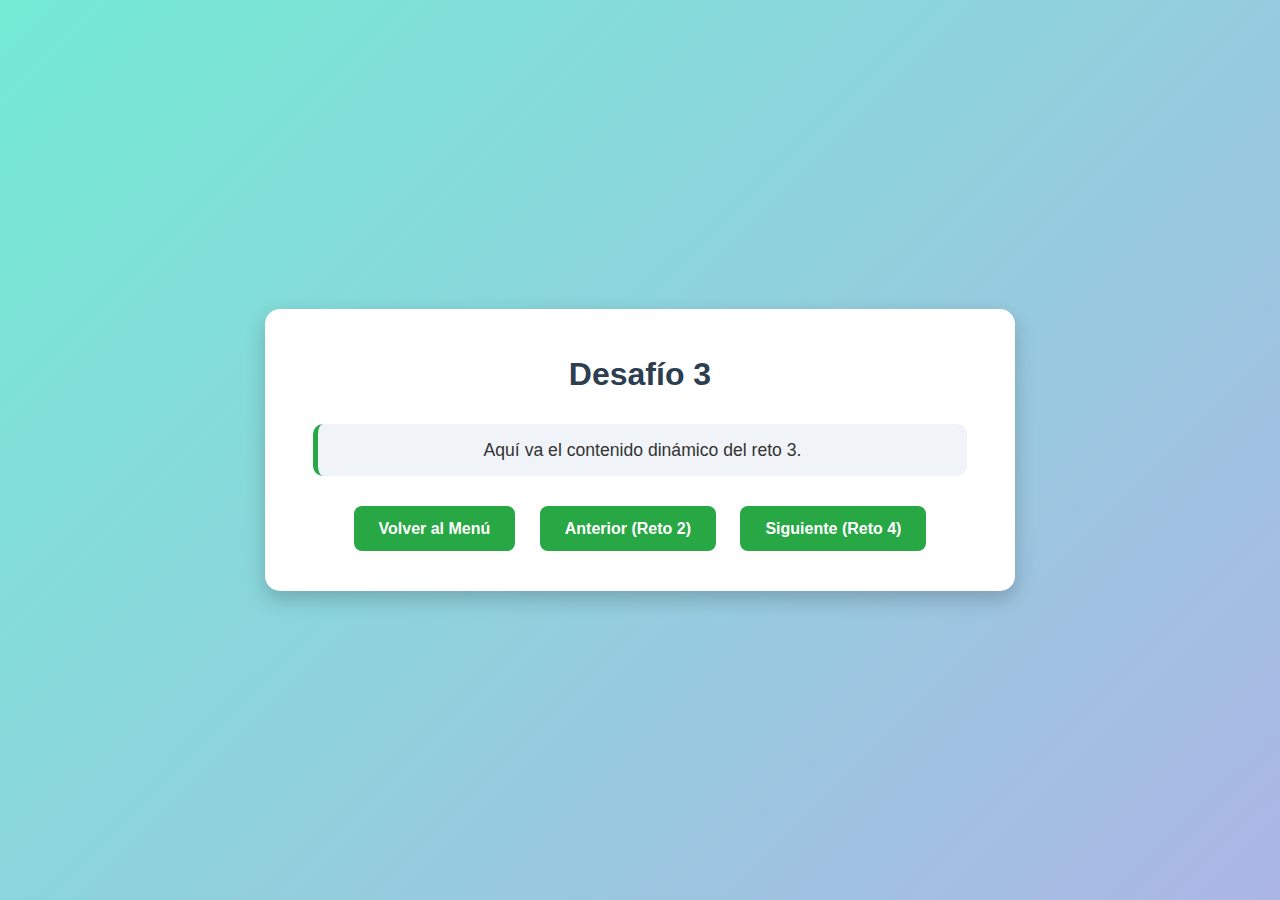
<file: reto-3/reto-3.html>
<!DOCTYPE html>
<html lang="en">

<head>
  <meta charset="UTF-8">
  <meta name="viewport" content="width=device-width, initial-scale=1.0">
  <link rel="shortcut icon" href="../jgm-favicon.png" type="image/png">
  <link rel="stylesheet" href="../styles.css">
  <title>Reto 3</title>
</head>


<body>
  <main>
    <h1>Desafío 3</h1>

    <section id="contenido">
      <p>Aquí va el contenido dinámico del reto 3.</p>
    </section>

    <nav>
      <a href="../reto-2/reto-2.html">⬅️ Anterior</a>
      <a href="../index.html">🏠 Menú</a>
      <a href="../reto-4/reto-4.html">➡️ Siguiente</a>
    </nav>
  </main>

  <script src="reto-3.js"></script>
</body>

</html>
</file>
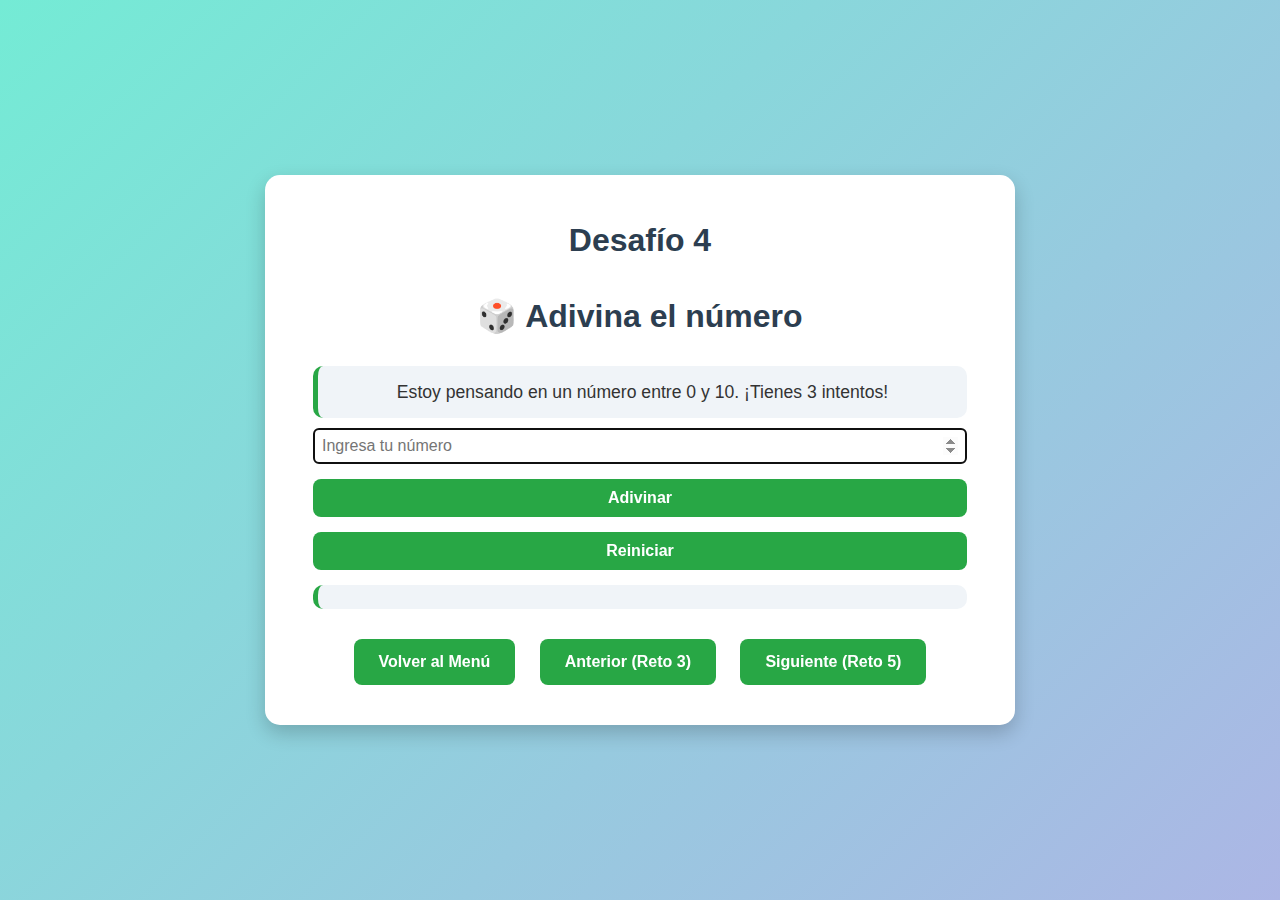
<file: reto-4/reto-4.html>
<!DOCTYPE html>
<html lang="en">

<head>
  <meta charset="UTF-8">
  <meta name="viewport" content="width=device-width, initial-scale=1.0">
  <link rel="shortcut icon" href="../jgm-favicon.png" type="image/png">
  <link rel="stylesheet" href="../styles.css">
  <title>Reto 4 - Juego de Adivinanza</title>
</head>

<body>
  <main>
    <h1>Desafío 4</h1>

    <section id="contenido">
      <div class="container">
        <h1>🎲 Adivina el número</h1>
        <p>Estoy pensando en un número entre 0 y 10. ¡Tienes 3 intentos!</p>
        <input type="number" id="guessInput" min="0" max="10" placeholder="Ingresa tu número">
        <button id="guessButton">Adivinar</button>
        <button id="resetButton">Reiniciar</button>
        <p id="message"></p>
      </div>
    </section>

    <nav>
      <a href="../reto-3/reto-3.html">⬅️ Anterior</a>
      <a href="../index.html">🏠 Menú</a>
      <a href="../reto-5/reto-5.html">➡️ Siguiente</a>
    </nav>
  </main>

  <script src="./reto-4.js"></script>
</body>

</html>
</file>
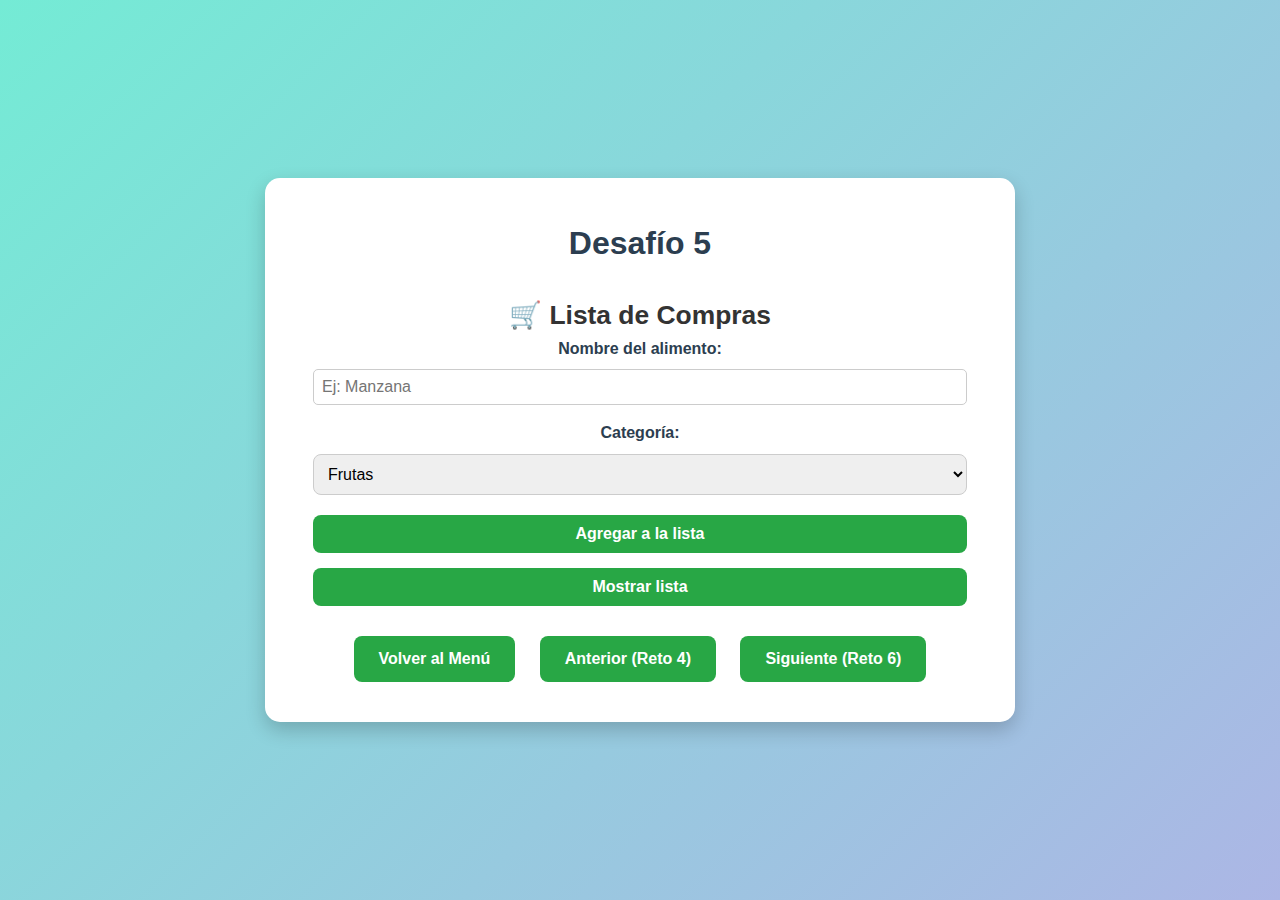
<file: reto-5/reto-5.html>
<!DOCTYPE html>
<html lang="en">

<head>
  <meta charset="UTF-8">
  <meta name="viewport" content="width=device-width, initial-scale=1.0">
    <link rel="shortcut icon" href="../jgm-favicon.png" type="image/png">

  <link rel="stylesheet" href="../styles.css">
  <title>Reto 5 - Lista de Compras</title>
</head>
<body>
  <main>
    <h1>Desafío 5</h1>

    <section id="contenido">
      <h2>🛒 Lista de Compras</h2>
      <label for="alimento">Nombre del alimento:</label>
      <input type="text" id="alimento" placeholder="Ej: Manzana">

      <label for="categoria">Categoría:</label>
      <select id="categoria">
        <option value="Frutas">Frutas</option>
        <option value="Lácteos">Lácteos</option>
        <option value="Congelados">Congelados</option>
        <option value="Dulces">Dulces</option>
        <option value="Otros">Otros</option>
      </select>

      <button id="agregarBtn">Agregar a la lista</button>
      <button id="mostrarBtn">Mostrar lista</button>

      <div id="resultado"></div>
    </section>

    <nav>
      <a href="../reto-4/reto-4.html">⬅️ Anterior</a>
      <a href="../index.html">🏠 Menú</a>
      <a href="../reto-6/reto-6.html">➡️ Siguiente</a>
    </nav>
  </main>

  <script src="reto-5.js"></script>
</body>

</html>
</file>
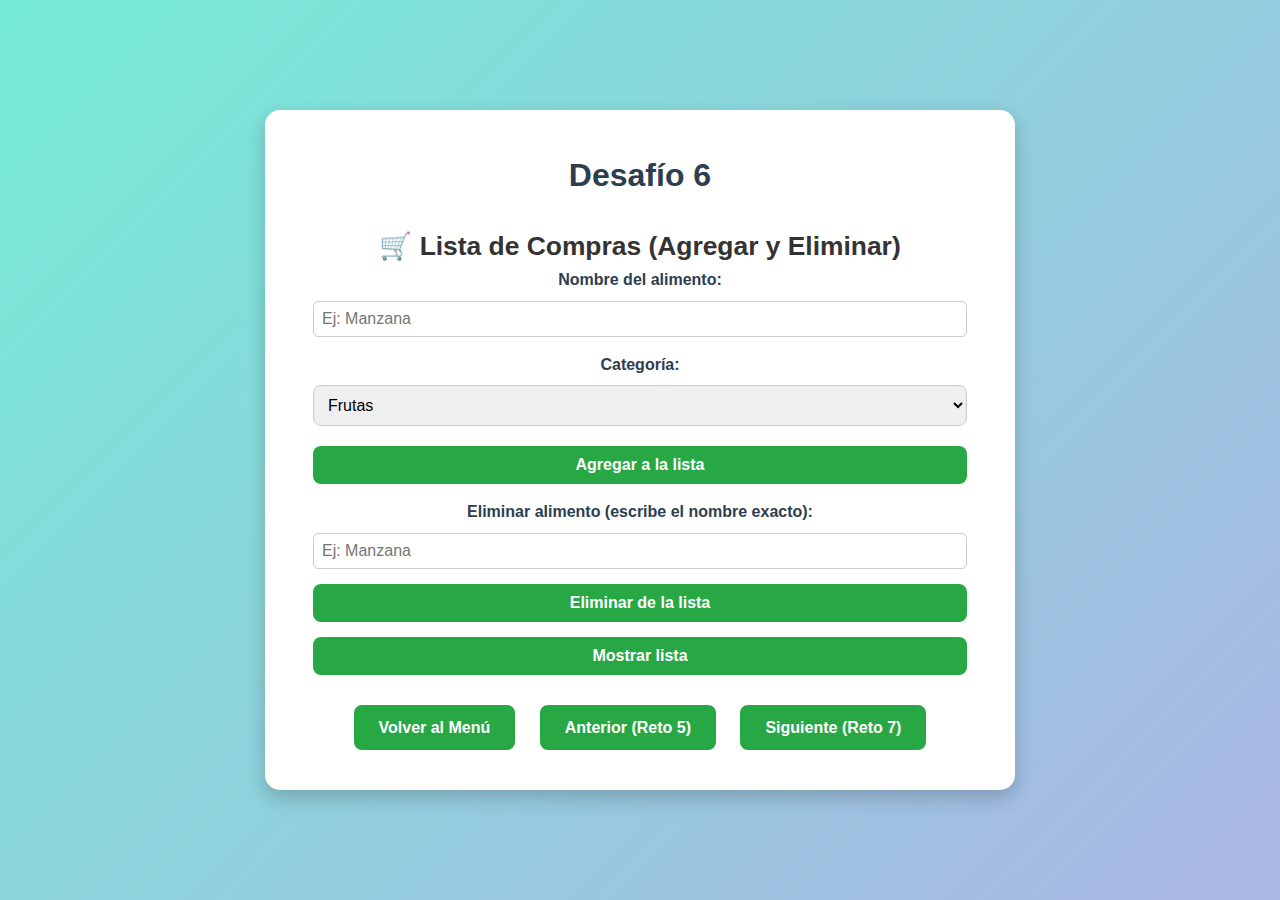
<file: reto-6/reto-6.html>
<!DOCTYPE html>
<html lang="es">
<head>
  <meta charset="UTF-8">
  <meta name="viewport" content="width=device-width, initial-scale=1.0">
  <link rel="shortcut icon" href="../jgm-favicon.png" type="image/png">
  <link rel="stylesheet" href="../styles.css">
  <title>Reto 6 - Lista de Compras con Eliminación</title>
</head>
<body>
  <main>
    <h1>Desafío 6</h1>

    <section id="contenido">
      <h2>🛒 Lista de Compras (Agregar y Eliminar)</h2>

      <!-- Agregar -->
      <label for="alimento">Nombre del alimento:</label>
      <input type="text" id="alimento" placeholder="Ej: Manzana">

      <label for="categoria">Categoría:</label>
      <select id="categoria">
        <option value="Frutas">Frutas</option>
        <option value="Lácteos">Lácteos</option>
        <option value="Congelados">Congelados</option>
        <option value="Dulces">Dulces</option>
        <option value="Otros">Otros</option>
      </select>

      <button id="agregarBtn">Agregar a la lista</button>

      <!-- Eliminar -->
      <label for="eliminar">Eliminar alimento (escribe el nombre exacto):</label>
      <input type="text" id="eliminar" placeholder="Ej: Manzana">
      <button id="eliminarBtn">Eliminar de la lista</button>

      <!-- Mostrar -->
      <button id="mostrarBtn">Mostrar lista</button>

      <div id="resultado"></div>
    </section>

    <nav>
      <a href="../reto-5/reto-5.html">⬅️ Anterior</a>
      <a href="../index.html">🏠 Menú</a>
      <a href="../reto-7/reto-7.html">➡️ Siguiente</a>
    </nav>
  </main>

  <script src="./reto-6.js"></script>
</body>
</html>
</file>
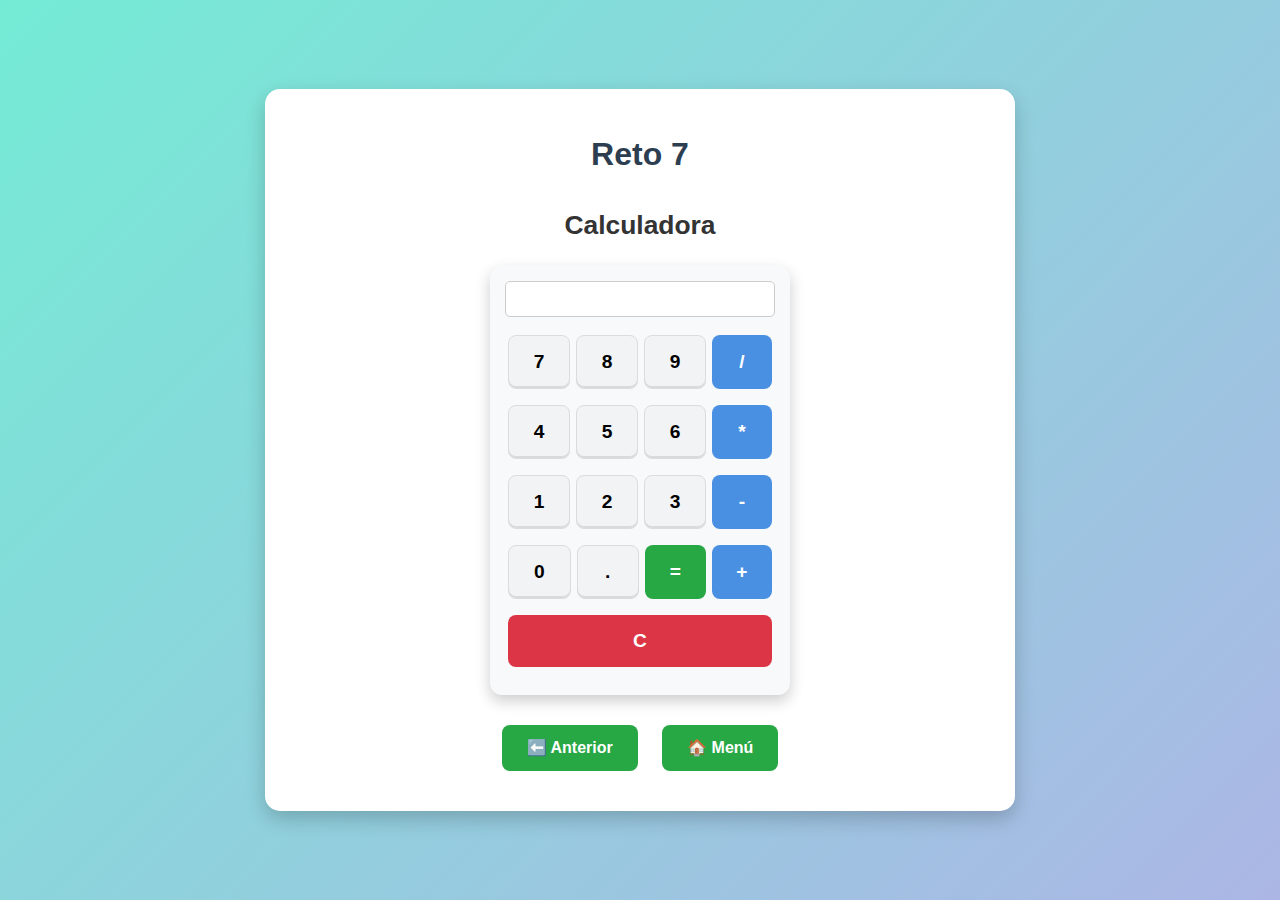
<file: reto-7/reto-7.html>
<!DOCTYPE html>
<html lang="en">

<head>
  <meta charset="UTF-8">
  <meta name="viewport" content="width=device-width, initial-scale=1.0">
  <link rel="shortcut icon" href="../jgm-favicon.png" type="image/png">
  <link rel="stylesheet" href="../styles.css">

  <title>Reto 7</title>
</head>

<body>
  <main>
    <h1>Reto 7</h1>
    <section id="contenido">
      <h2>Calculadora</h2>

      <div id="calculadora">
        <input type="text" id="display" readonly>

        <div class="fila">
          <button class="num">7</button>
          <button class="num">8</button>
          <button class="num">9</button>
          <button class="op">/</button>
        </div>
        <div class="fila">
          <button class="num">4</button>
          <button class="num">5</button>
          <button class="num">6</button>
          <button class="op">*</button>
        </div>
        <div class="fila">
          <button class="num">1</button>
          <button class="num">2</button>
          <button class="num">3</button>
          <button class="op">-</button>
        </div>
        <div class="fila">
          <button class="num">0</button>
          <button class="num">.</button>
          <button id="igual">=</button>
          <button class="op">+</button>
        </div>
        <div class="fila">
          <button id="clear">C</button>
        </div>
      </div>

    </section>

    <nav>
      <a href="../reto-6/reto-6.html">⬅️ Anterior</a>
      <a href="../index.html">🏠 Menú</a>
    </nav>
  </main>

  <script src="reto-7.js"></script>
</body>

</html>
</file>
<file: styles.css>
/* ==== RESET Y ESTILOS BASE ==== */
* {
  box-sizing: border-box;
  margin: 0;
  padding: 0;
}

body {
  font-family: 'Segoe UI', Tahoma, Geneva, Verdana, sans-serif;
  background: linear-gradient(135deg, #74ebd5, #acb6e5);
  display: flex;
  justify-content: center;
  align-items: center;
  min-height: 100vh;
  line-height: 1.6;
  color: #333;
}

main {
  background: #ffffff;
  padding: 2.5rem 3rem;
  border-radius: 15px;
  box-shadow: 0 8px 20px rgba(0, 0, 0, 0.2);
  text-align: center;
  width: 90%;
  max-width: 750px;
}

/* ==== TITULOS ==== */
h1 {
  font-size: 2rem;
  margin-bottom: 1.5rem;
  color: #2c3e50;
}

/* ==== CONTENIDO ==== */
#contenido {
  font-size: 1.1rem;
  margin-bottom: 30px;
}

/* ==== LISTAS DEL MENÚ PRINCIPAL ==== */
nav ul {
  list-style: none;
  padding: 0;
  margin: 20px 0;
}

nav ul li {
  margin: 0.8rem 0;
}

nav ul li a {
  display: block;
  text-decoration: none;
  color: #fff;
  background: #4a90e2;
  padding: 0.8rem 1.2rem;
  border-radius: 8px;
  font-weight: bold;
  transition: all 0.3s ease;
}

nav ul li a:hover {
  background: #357abd;
  transform: scale(1.05);
}

/* ==== ESTILIZAR INPUTS Y BOTONES EN RETOS ==== */
#contenido label,
#contenido input,
#contenido button {
  display: block;
  width: 100%;
  margin-bottom: 15px;
  font-size: 1rem;
}

#contenido input {
  padding: 8px;
  border-radius: 5px;
  border: 1px solid #ccc;
}

#contenido button {
  background: #28a745;
  color: #fff;
  border: none;
  padding: 10px;
  border-radius: 8px;
  cursor: pointer;
  font-weight: bold;
  transition: background 0.3s, transform 0.2s;
}

#contenido button:hover {
  background: #218838;
  transform: scale(1.03);
}

#resultado {
  margin-top: 20px;
  font-size: 1.1rem;
  font-weight: bold;
  color: #2c3e50;
}

/* ==== BOTONES DE NAVEGACIÓN EN RETOS ==== */
nav a {
  display: inline-block;
  text-decoration: none;
  background: #28a745;
  color: #fff;
  padding: 10px 25px;
  border-radius: 8px;
  margin: 0 10px;
  font-weight: bold;
  transition: transform 0.2s, background 0.3s;
}

nav a:hover {
  background: #218838;
  transform: scale(1.05);
}

/* ==== RESPUESTA DE RETOS ==== */
pre,
code {
  background: #1e1e1e;
  color: #dcdcdc;
  padding: 1rem;
  border-radius: 10px;
  overflow-x: auto;
  display: block;
  margin-bottom: 20px;
}

/* ==== RESPONSIVE ==== */
@media (max-width: 500px) {
  main {
    padding: 2rem;
  }

  nav a {
    padding: 8px 16px;
    margin: 5px 0;
    display: block;
  }

  nav ul li a {
    padding: 8px;
  }
}

/* ==== ESTILOS DEL JUEGO INTERACTIVO ==== */

/* Contenedores de cada paso */
#paso1,
#paso2,
#paso3,
#paso4 {
  background: #f4f6f9;
  padding: 20px;
  border-radius: 12px;
  margin-bottom: 20px;
  box-shadow: 0 4px 12px rgba(0, 0, 0, 0.1);
  transition: all 0.3s ease;
}

/* Mostrar paso actual con animación */
#paso1.show,
#paso2.show,
#paso3.show,
#paso4.show {
  display: block;
  animation: fadeIn 0.5s ease-in;
}

@keyframes fadeIn {
  from {
    opacity: 0;
    transform: translateY(15px);
  }
  to {
    opacity: 1;
    transform: translateY(0);
  }
}

/* Labels */
#contenido label,
#paso1 label,
#paso2 label,
#paso3 label,
#paso4 label {
  font-weight: 600;
  margin-bottom: 8px;
  display: block;
  color: #2c3e50;
}

/* Selects e inputs */
#paso1 select,
#paso2 select,
#paso3 select,
#paso4 input {
  width: 100%;
  padding: 10px;
  margin-bottom: 15px;
  border-radius: 8px;
  border: 1px solid #ccc;
  font-size: 1rem;
  transition: border-color 0.3s;
}

#paso1 select:focus,
#paso2 select:focus,
#paso3 select:focus,
#paso4 input:focus {
  border-color: #28a745;
  outline: none;
}

/* Botones del juego */
#paso1 button,
#paso2 button,
#paso3 button,
#paso4 button {
  background: #007bff;
  color: #fff;
  padding: 10px 20px;
  border-radius: 8px;
  border: none;
  font-weight: bold;
  cursor: pointer;
  margin-top: 10px;
  transition: background 0.3s, transform 0.2s;
}

#paso1 button:hover,
#paso2 button:hover,
#paso3 button:hover,
#paso4 button:hover {
  background: #0056b3;
  transform: scale(1.03);
}

/* Lista de tecnologías agregadas */
#listaTec {
  list-style: none;
  padding: 0;
  margin-top: 10px;
}

#listaTec li {
  background: #e9f7ef;
  color: #155724;
  padding: 8px 12px;
  border-radius: 6px;
  margin-bottom: 5px;
  font-weight: 500;
}

/* Contenedor de contenido final (resumen) */
#contenido p {
  background: #f0f4f8;
  padding: 12px 15px;
  border-radius: 10px;
  margin-bottom: 10px;
  border-left: 5px solid #28a745;
}

/* Responsive: mejorar visualización en móviles */
@media (max-width: 500px) {
  #paso1,
  #paso2,
  #paso3,
  #paso4 {
    padding: 15px;
  }

  #paso1 button,
  #paso2 button,
  #paso3 button,
  #paso4 button {
    width: 100%;
    padding: 12px;
  }
}

/* ==== SEPARAR SELECTS DE BOTONES ==== */
#contenido select {
  display: block;
  width: 100%;
  padding: 10px;
  margin-bottom: 20px; /* más espacio que los botones */
  border-radius: 8px;
  border: 1px solid #ccc;
  font-size: 1rem;
  transition: border-color 0.3s;
}

#contenido select:focus {
  border-color: #28a745;
  outline: none;
}

/* Clase utilitaria opcional */
.espaciado {
  margin-bottom: 25px !important;
}

/* ==== CALCULADORA ==== */
#calculadora {
  max-width: 300px;
  margin: 20px auto;
  padding: 15px;
  background: #f8f9fa;
  border-radius: 12px;
  box-shadow: 0 6px 15px rgba(0, 0, 0, 0.2);
}

#display {
  width: 100%;
  padding: 12px;
  margin-bottom: 15px;
  font-size: 1.4rem;
  text-align: right;
  border-radius: 8px;
  border: 1px solid #ccc;
  background: #fff;
}

.fila {
  display: flex;
  justify-content: space-between;
  margin-bottom: 10px;
}

#calculadora button {
  flex: 1;
  margin: 3px;
  padding: 15px;
  font-size: 1.2rem;
  font-weight: bold;
  border: none;
  border-radius: 8px;
  cursor: pointer;
  transition: background 0.3s, transform 0.2s;
}

#calculadora button.num {
  background: #f1f3f4;
  color: #000;
  border: 1px solid #dcdcdc;
  box-shadow: inset 0 -2px 0 rgba(0, 0, 0, 0.1);
}

#calculadora button.op {
  background: #4a90e2;
  color: #fff;
}

#calculadora #igual {
  background: #28a745;
  color: #fff;
}

#calculadora #clear {
  background: #dc3545;
  color: #fff;
}

#calculadora button:hover {
  transform: scale(1.05);
}
</file>
